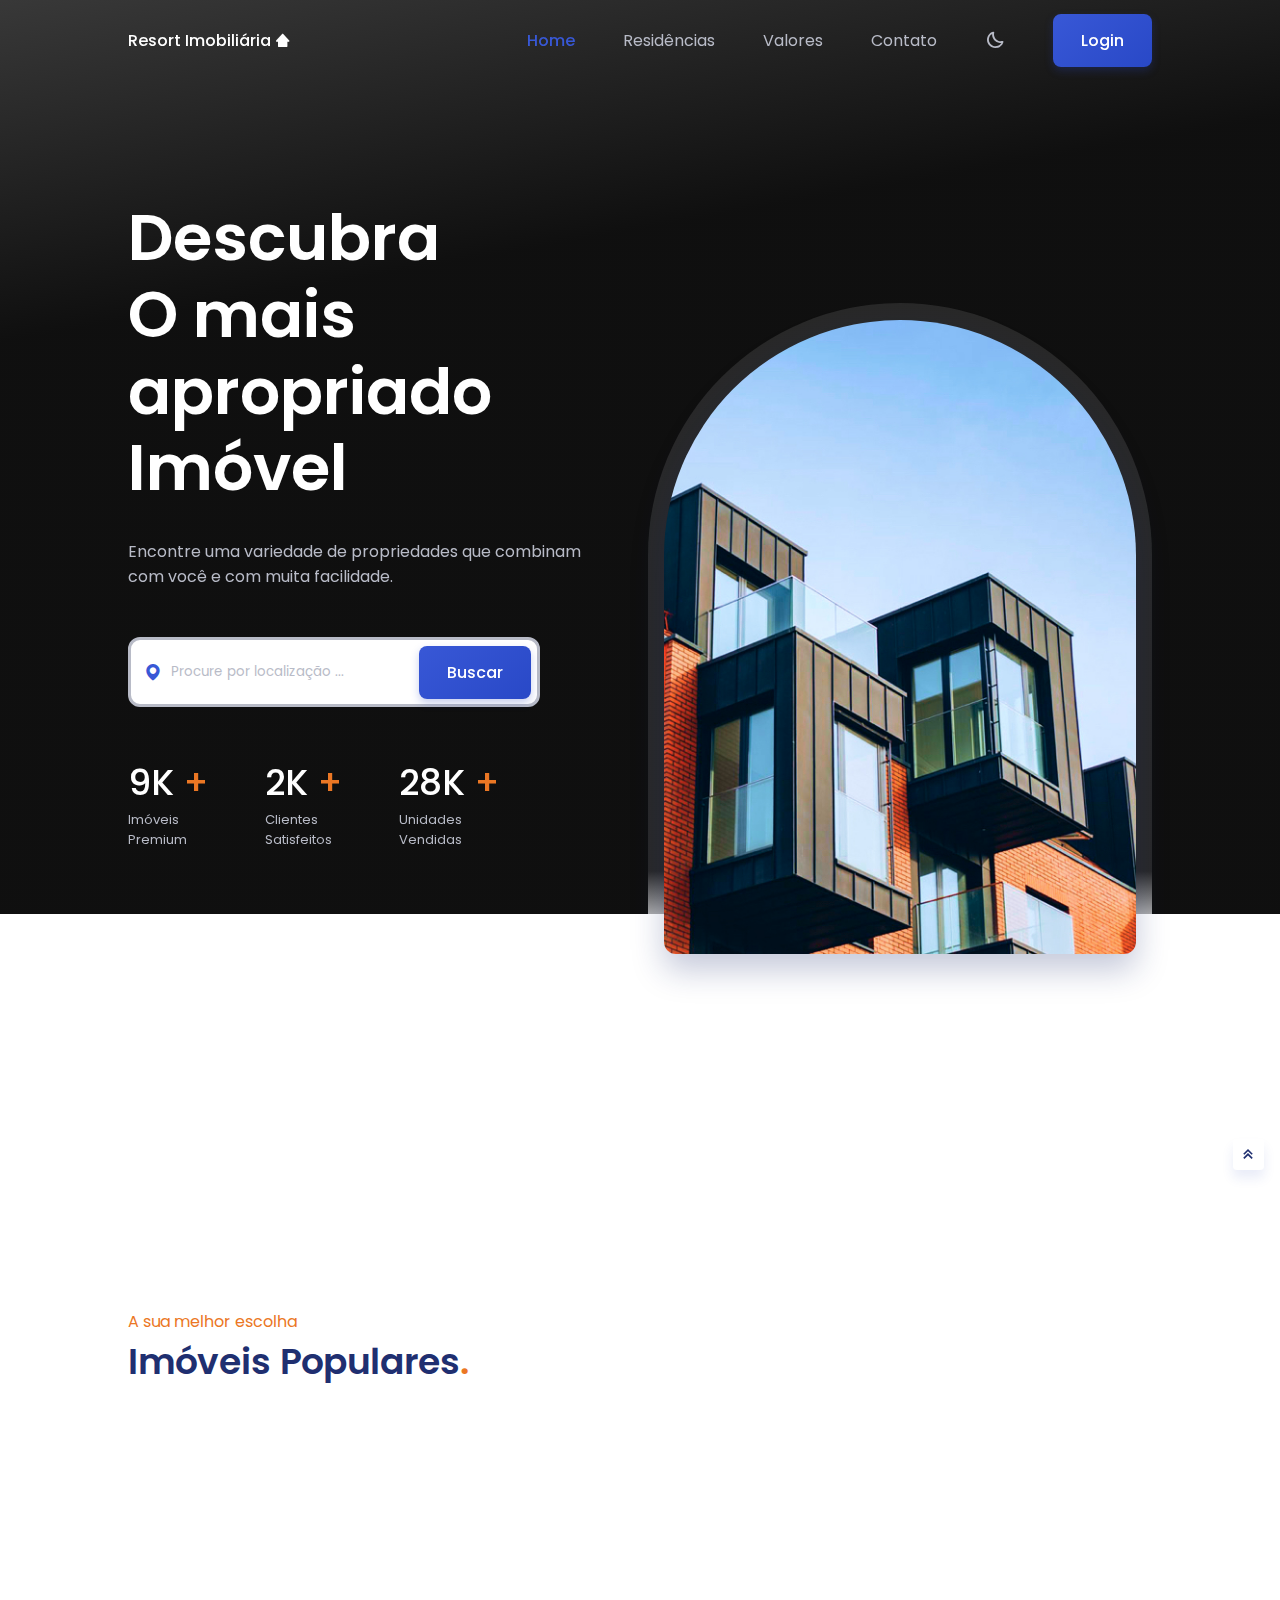
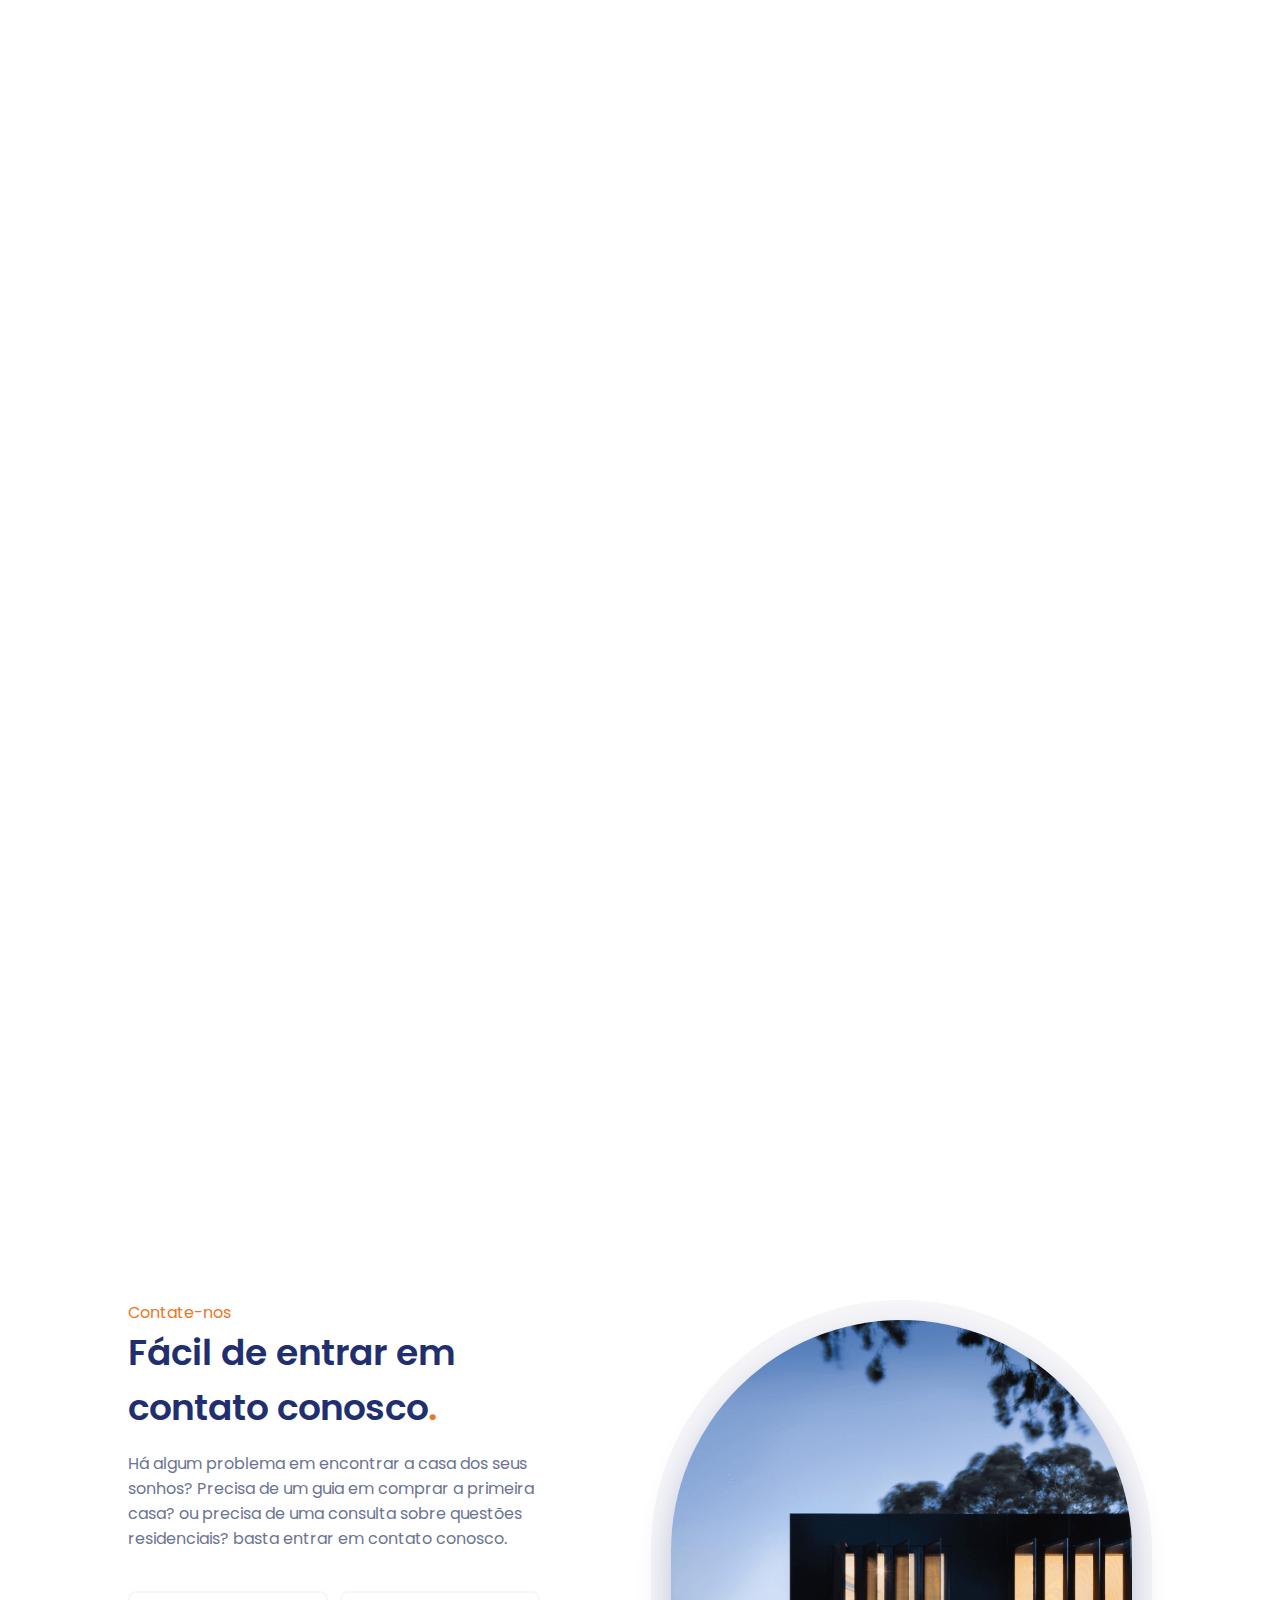
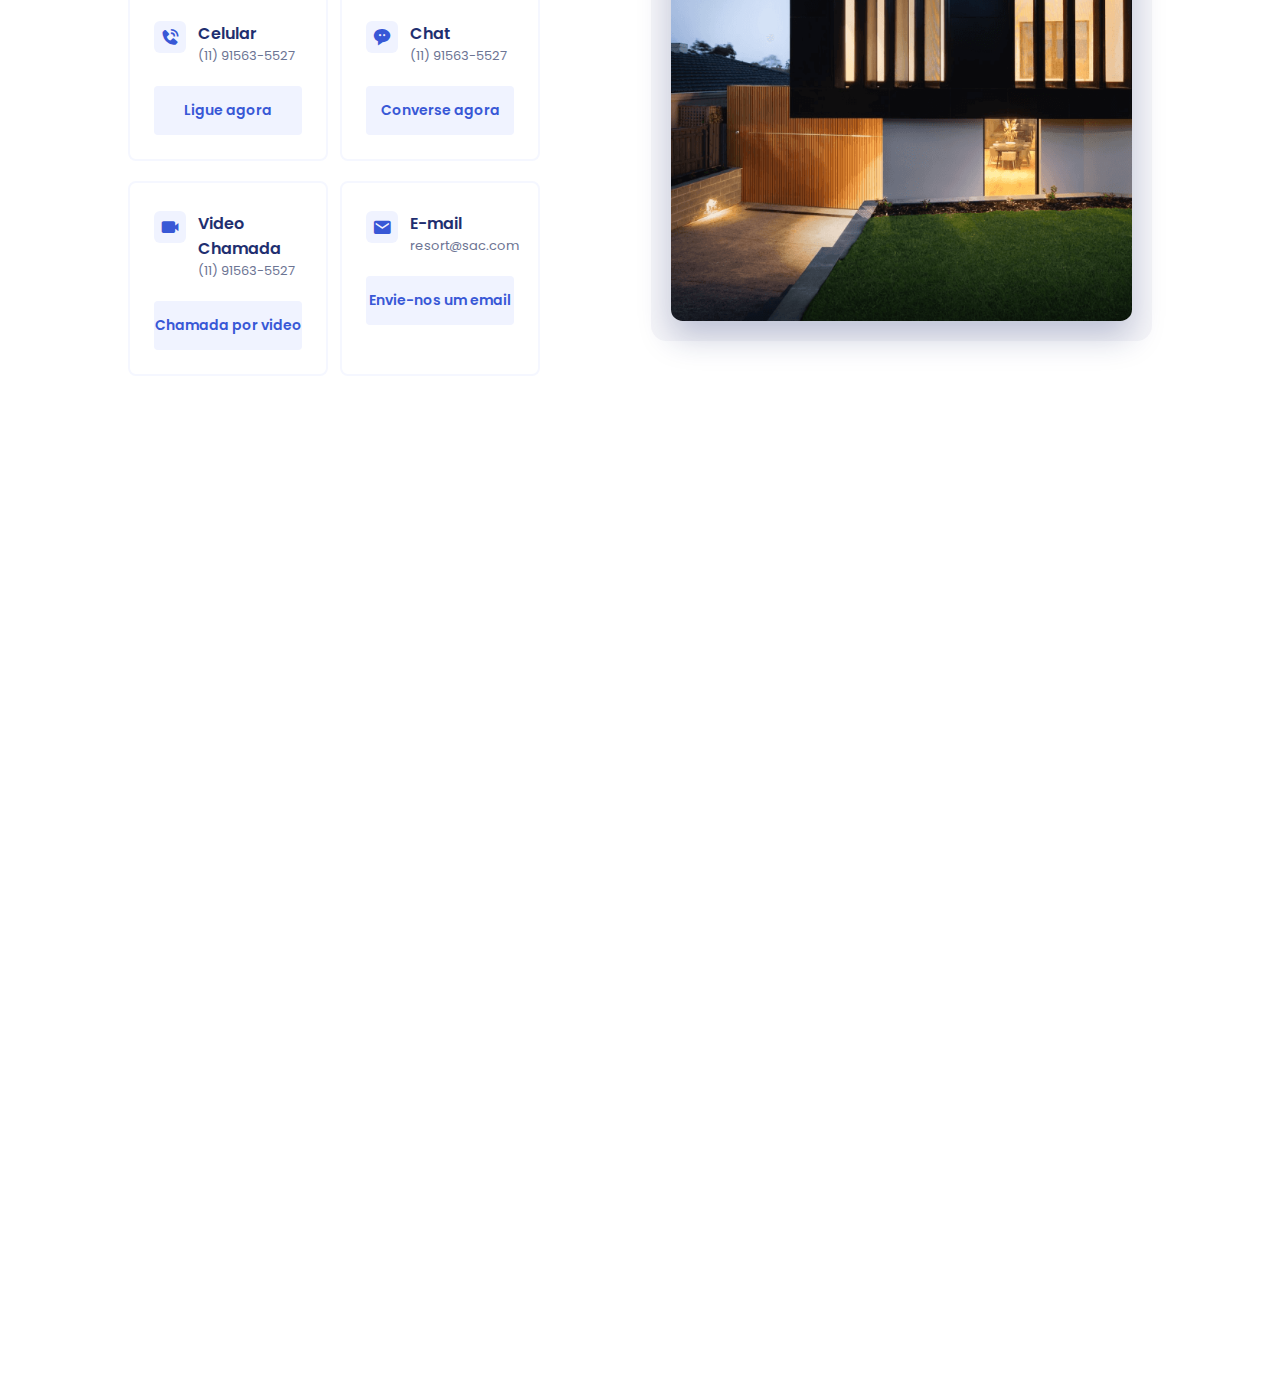
<file: Resort Imobiliária/Resort-Imobiliária-Site/index.html>
<!DOCTYPE html>
<html lang="pt-br">
  <head>
    <meta charset="UTF-8" />
    <meta name="viewport" content="width=device-width, initial-scale=1.0" />

    <!--=============== FAVICON ===============-->
    <link
      rel="shortcut icon"
      href="./imagens/favicon.png"
      type="image/x-icon"
    />

    <!--=============== BOXICONS ===============-->
    <link
      href="https://unpkg.com/boxicons@2.1.2/css/boxicons.min.css"
      rel="stylesheet"
    />

    <!--=============== SWIPER CSS ===============-->
    <link rel="stylesheet" href="./styles/swiper-bundle.min.css" />

    <!--=============== CSS ===============-->
    <link rel="stylesheet" href="styles/styles.css" />

    <title>Resort Imobiliária</title>
  </head>
  <body>
    <!--==================== HEADER ====================-->
    <header class="header" id="header">
      <nav class="nav container">
        <a href="#" class="nav__logo">
          Resort Imobiliária <i class="bx bxs-home-alt-2"></i>
        </a>

        <div class="nav__menu">
          <ul class="nav__list">
            <li class="nav__item">
              <a href="#home" class="nav__link active-link">
                <i class="bx bx-home-alt-2"></i>
                <span>Home</span>
              </a>
            </li>

            <li class="nav__item">
              <a href="#popular" class="nav__link">
                <i class="bx bx-building-house"></i>
                <span>Residências</span>
              </a>
            </li>

            <li class="nav__item">
              <a href="#value" class="nav__link">
                <i class="bx bx-award"></i>
                <span>Valores</span>
              </a>
            </li>

            <li class="nav__item">
              <a href="#contact" class="nav__link">
                <i class="bx bx-phone"></i>
                <span>Contato</span>
              </a>
            </li>
          </ul>
        </div>

        

        <!-- Theme Change Button -->
        <i class="bx bx-moon change-theme" id="theme-button"></i>
        
        <!--Importando a Tela de Login para o botão-->
        <a href="TelaLogin/TelaLogin.html" class="button nav__button"> Login </a>
      </nav>
    </header>

    <!--==================== MAIN ====================-->
    <main class="main">
      <!--==================== HOME ====================-->
      <section class="home section" id="home">
        <div class="home__container container grid">
          <div class="home__data">
            <h1 class="home__title">
              Descubra <br />
              O mais apropriado <br />
              Imóvel
            </h1>
            <p class="home__description">
              Encontre uma variedade de propriedades que combinam com você e com muita facilidade.
            </p>
            <form action="" class="home__search">
              <i class="bx bxs-map"></i>
              <input
                type="search"
                placeholder="Procure por localização ..."
                class="home__search-input"
              />
              <button class="button">Buscar</button>
            </form>

            <div class="home__value">
              <div>
                <h1 class="home__value-number">9K <span>+</span></h1>
                <span class="home__value-description">
                  Imóveis <br />
                  Premium
                </span>
              </div>
              <div>
                <h1 class="home__value-number">2K <span>+</span></h1>
                <span class="home__value-description">
                  Clientes <br />
                  Satisfeitos
                </span>
              </div>
              <div>
                <h1 class="home__value-number">28K <span>+</span></h1>
                <span class="home__value-description">
                  Unidades <br />
                  Vendidas
                </span>
              </div>
            </div>
          </div>

          <div class="home__images">
            <div class="home__orbe"></div>

            <div class="home__img">
              <img src="./imagens/home.jpg" alt="" />
            </div>
          </div>
        </div>
      </section>

      <!--==================== LOGOS ====================-->
      <section class="logos section">
        <div class="logos__container container grid">
          <div class="logos__img">
            <img src="./imagens/logo1.png" alt="" />
          </div>
          <div class="logos__img">
            <img src="./imagens/logo2.png" alt="" />
          </div>
          <div class="logos__img">
            <img src="./imagens/logo3.png" alt="" />
          </div>
          <div class="logos__img">
            <img src="./imagens/logo4.png" alt="" />
          </div>
        </div>
      </section>

      <!--==================== POPULAR ====================-->
      <section class="popular section" id="popular">
        <div class="container">
          <span class="section__subtitle">A sua melhor escolha</span>

          <h2 class="section__title">Imóveis Populares<span>.</span></h2>

          <div class="popular__container swiper">
            <div class="swiper-wrapper">
              <article class="popular__card swiper-slide">
                <img
                  src="./imagens/popular1.jpg"
                  alt=""
                  class="popular__img"
                />

                <div class="popular__data">
                  <h2 class="popular__price"><span>R$ </span>500.000,00</h2>
                  <h3 class="popular__title">Condomínio Vivaz</h3>
                  <p class="popular__description">
                    Rua Lisboa - Alphaville, Santana de Parnaíba - SP
                    #9876
                  </p>
                </div>
              </article>

              <article class="popular__card swiper-slide">
                <img
                  src="./imagens/popular2.jpg"
                  alt=""
                  class="popular__img"
                />

                <div class="popular__data">
                  <h2 class="popular__price"><span>R$ </span>500.000,00</h2>
                  <h3 class="popular__title">Condomínio Viva+</h3>
                  <p class="popular__description">
                    Rua Lisboa - Alphaville, Santana de Parnaíba - SP
                    #9876
                  </p>
                </div>
              </article>

              <article class="popular__card swiper-slide">
                <img
                  src="./imagens/popular3.jpg"
                  alt=""
                  class="popular__img"
                />

                <div class="popular__data">
                  <h2 class="popular__price"><span>R$ </span>500.000,00</h2>
                  <h3 class="popular__title">Condomínio Enter</h3>
                  <p class="popular__description">
                    Rua Lisboa - Alphaville, Santana de Parnaíba - SP
                    #9876
                  </p>
                </div>
              </article>

              <article class="popular__card swiper-slide">
                <img
                  src="./imagens/popular4.jpg"
                  alt=""
                  class="popular__img"
                />

                <div class="popular__data">
                  <h2 class="popular__price"><span>R$ </span>500.000,00</h2>
                  <h3 class="popular__title">Condomínio Click Alphaville</h3>
                  <p class="popular__description">
                    Rua Lisboa - Alphaville, Santana de Parnaíba - SP
                    #9876
                  </p>
                </div>
              </article>

              <article class="popular__card swiper-slide">
                <img
                  src="./imagens/popular5.jpg"
                  alt=""
                  class="popular__img"
                />

                <div class="popular__data">
                  <h2 class="popular__price"><span>R$ </span>500.000,00</h2>
                  <h3 class="popular__title">Condomínio My Click Alphaville</h3>
                  <p class="popular__description">
                    Rua Lisboa - Alphaville, Santana de Parnaíba - SP
                    #9876
                  </p>
                </div>
              </article>
            </div>

            <div class="swiper-button-next">
              <i class="bx bx-chevron-right"></i>
            </div>
            <div class="swiper-button-prev">
              <i class="bx bx-chevron-left"></i>
            </div>
          </div>
        </div>
      </section>

      <!--==================== VALUE ====================-->
      <section class="value section" id="value">
        <div class="value__container container grid">
          <div class="value__images">
            <div class="value__orbe"></div>

            <div class="value__img">
              <img src="./imagens/value.jpg" alt="" />
            </div>
          </div>

          <div class="value__content">
            <div class="value__data">
              <span class="section__subtitle">Nosso valor</span>
              <h2 class="section__title">Valor que oferecemos a você<span>.</span></h2>
              <p class="value__description">
                Estamos sempre prontos para ajudar, oferecendo o melhor serviço para você.
                Acreditamos que um bom lugar para morar pode tornar sua vida melhor.
              </p>
            </div>

            <div class="value__accordion">
              <div class="value__accordion-item">
                <header class="value__accordion-header">
                  <i class="bx bxs-shield-x value__accordion-icon"></i>
                  <h3 class="value__accordion-title">
                    As melhores taxas de juros do mercado
                  </h3>
                  <div class="value__accordion-arrow">
                    <i class="bx bxs-down-arrow"></i>
                  </div>
                </header>

                <div class="value__accordion-content">
                  <p class="value__accordion-description">
                    O preço que oferecemos é o melhor para você, garantimos nenhuma
                    alteração de preço em sua propriedade devido a vários custos inesperados
                    que podem acontecer.
                  </p>
                </div>
              </div>

              <div class="value__accordion-item">
                <header class="value__accordion-header">
                  <i class="bx bxs-x-square value__accordion-icon"></i>
                  <h3 class="value__accordion-title">
                    Evite preços instáveis
                  </h3>
                  <div class="value__accordion-arrow">
                    <i class="bx bxs-down-arrow"></i>
                  </div>
                </header>

                <div class="value__accordion-content">
                  <p class="value__accordion-description">
                    O preço que oferecemos é o melhor para você, garantimos nenhuma
                    alteração de preço em sua propriedade devido a vários custos inesperados
                    que podem acontecer.
                  </p>
                </div>
              </div>

              <div class="value__accordion-item">
                <header class="value__accordion-header">
                  <i class="bx bxs-bar-chart-square value__accordion-icon"></i>
                  <h3 class="value__accordion-title">
                    Melhores preços do mercado
                  </h3>
                  <div class="value__accordion-arrow">
                    <i class="bx bxs-down-arrow"></i>
                  </div>
                </header>

                <div class="value__accordion-content">
                  <p class="value__accordion-description">
                    O preço que oferecemos é o melhor para você, garantimos nenhuma
                    alteração de preço em sua propriedade devido a vários custos inesperados
                    que podem acontecer.
                  </p>
                </div>
              </div>

              <div class="value__accordion-item">
                <header class="value__accordion-header">
                  <i class="bx bxs-check-square value__accordion-icon"></i>
                  <h3 class="value__accordion-title">Segurança dos seus dados</h3>
                  <div class="value__accordion-arrow">
                    <i class="bx bxs-down-arrow"></i>
                  </div>
                </header>

                <div class="value__accordion-content">
                  <p class="value__accordion-description">
                    O preço que oferecemos é o melhor para você, garantimos nenhuma
                    alteração de preço em sua propriedade devido a vários custos inesperados
                    que podem acontecer.
                  </p>
                </div>
              </div>
            </div>
          </div>
        </div>
      </section>

      <!--==================== CONTACT ====================-->
      <section class="contact section" id="contact">
        <div class="contact__container container grid">
          <div class="contact__images">
            <div class="contact__orbe"></div>

            <div class="contact__img">
              <img src="./imagens/contact.png" alt="" />
            </div>
          </div>

          <div class="contact__content">
            <div class="contact__data">
              <span class="section__subtitle">Contate-nos</span>
              <h2 class="section__title">Fácil de entrar em contato conosco<span>.</span></h2>
              <p class="contact__description">
                Há algum problema em encontrar a casa dos seus sonhos? Precisa de um guia em
                comprar a primeira casa? ou precisa de uma consulta sobre questões residenciais?
                basta entrar em contato conosco.
              </p>
            </div>

            <div class="contact__card">
              <div class="contact__card-box">
                <div class="contact__card-info">
                  <i class="bx bxs-phone-call"></i>

                  <div>
                    <h3 class="contact__card-title">Celular</h3>
                    <p class="contact__card-description">(11) 91563-5527</p>
                  </div>
                </div>
          
                  <button class="button contact__card-button">Ligue agora</button>
              </div>

              <div class="contact__card-box">
                <div class="contact__card-info">
                  <i class="bx bxs-message-rounded-dots"></i>

                  <div>
                    <h3 class="contact__card-title">Chat</h3>
                    <p class="contact__card-description">(11) 91563-5527</p>
                  </div>
                </div>

                <button class="button contact__card-button">Converse agora</button>
              </div>

              <div class="contact__card-box">
                <div class="contact__card-info">
                  <i class="bx bxs-video"></i>

                  <div>
                    <h3 class="contact__card-title">Video Chamada</h3>
                    <p class="contact__card-description">(11) 91563-5527</p>
                  </div>
                </div>

                <button class="button contact__card-button">
                  Chamada por video
                </button>
              </div>

              <div class="contact__card-box">
                <div class="contact__card-info">
                  <i class="bx bxs-envelope"></i>

                  <div>
                    <h3 class="contact__card-title">E-mail</h3>
                    <p class="contact__card-description">resort@sac.com</p>
                  </div>
                </div>

                <button class="button contact__card-button">Envie-nos um email</button>
              </div>
            </div>
          </div>
        </div>
      </section>

      <!--==================== SUBSCRIBE ====================-->
      <section class="subscribe section">
        <div class="subscribe__container container">
          <h1 class="subscribe__title">Comece com Resort</h1>
          <p class="subscribe__description">
            Inscreva-se e encontre cotações de preços super atraentes nossas, encontre a sua
            residência em breve
          </p>
          <a href="FormularioVenda/venda.html" class="button subscribe__button"> Começar </a>
        </div>
      </section>
    </main>

    <!--==================== FOOTER ====================-->
    <footer class="footer section">
      <div class="footer__container container grid">
        <div>
          <a href="#" class="footer__logo">
            Resort <i class="bx bxs-home-alt-2"></i>
          </a>
          <p class="footer__description">
            Nossa visão é fazer com que todas as pessoas <br />
            encontrem o melhor lugar para viver.
          </p>
        </div>

        <div class="footer__content">
          <div>
            <h3 class="footer__title">Sobre</h3>

            <ul class="footer__links">
              <li>
                <a href="#" class="footer__link">Sobre nós</a>
              </li>
              <li>
                <a href="#" class="footer__link">Características</a>
              </li>
              <li>
                <a href="#" class="footer__link">Notícias e blogs</a>
              </li>
            </ul>
          </div>

          <div>
            <h3 class="footer__title">Empresa</h3>

            <ul class="footer__links">
              <li>
                <a href="#" class="footer__link">Como trabalhamos?</a>
              </li>
              <li>
                <a href="#" class="footer__link">Capital</a>
              </li>
              <li>
                <a href="#" class="footer__link">Segurança</a>
              </li>
            </ul>
          </div>

          <div>
            <h3 class="footer__title">Support</h3>

            <ul class="footer__links">
              <li>
                <a href="#" class="footer__link">FAQs</a>
              </li>
              <li>
                <a href="#" class="footer__link">Suporte</a>
              </li>
              <li>
                <a href="#" class="footer__link">Contate-nos</a>
              </li>
            </ul>
          </div>

          <div>
            <h3 class="footer__title">Siga-nos</h3>

            <ul class="footer__social">
              <a href="https://api.whatsapp.com/send?phone=5511915635527" class="footer__social-link">
                <i class="bx bxl-facebook-circle"></i>
              </a>
              <a href="https://www.instagram.com/" class="footer__social-link">
                <i class="bx bxl-instagram-alt"></i>
              </a>
              <a href="https://www.pinterest.com/" class="footer__social-link">
                <i class="bx bxl-pinterest"></i>
              </a>
            </ul>
          </div>
        </div>
      </div>

      <div class="footer__info container">
        <span class="footer__copy">
          &#169; Natanael Silva e Danilo Vitorino Pessoa. Todos os direitos reservados
        </span>

        <div class="footer__privacy">
          <a href="#">Termos e Acordos</a>
          <a href="#">Política de Privacidade</a>
        </div>
      </div>
    </footer>

    <!--========== SCROLL UP ==========-->
    <a href="#" class="scrollup" id="scroll-up">
      <i class="bx bx-chevrons-up"></i>
    </a>

    <!--=============== SCROLLREVEAL ===============-->
    <script src="./js/navegação.js"></script>
    <!--=============== SWIPER JS ===============-->
    <script src="./js/swiper-bundle.min.js"></script>

    <!--=============== MAIN JS ===============-->
    <script src="js/index.js"></script>
  </body>
</html>
</file>
<file: Resort Imobiliária/Resort-Imobiliária-Site/styles/styles.css>
/*=============== GOOGLE FONTS ===============*/
@import url("https://fonts.googleapis.com/css2?family=Poppins:wght@400;500;600&display=swap");

/*=============== VARIABLES CSS ===============*/
:root {
  --header-height: 3.5rem;

  /*========== CORES ==========*/
  --first-color: hsl(228, 66%, 53%);
  --first-color-alt: #2948c7;
  --first-color-light: hsl(228, 62%, 59%);
  --first-color-lighten: hsl(228, 100%, 97%);
  --second-color: hsl(25, 83%, 53%);
  --title-color: #1f2f70;
  --text-color: hsl(228, 15%, 50%);
  --text-color-light: hsl(228, 12%, 75%);
  --border-color: hsl(228, 99%, 98%);
  --body-color: #fff;
  --container-color: #fff;

  /*========== Fonte e Tipo ==========*/
  --body-font: "Poppins", sans-serif;
  --biggest-font-size: 2.25rem;
  --h1-font-size: 1.5rem;
  --h2-font-size: 1.25rem;
  --h3-font-size: 1rem;
  --normal-font-size: 0.938rem;
  --small-font-size: 0.813rem;
  --smaller-font-size: 0.75rem;

  /*========== Tamamho Fonte ==========*/
  --font-medium: 500;
  --font-semi-bold: 600;

  /*========== z index ==========*/
  --z-tooltip: 10;
  --z-fixed: 100;
}

/* Responsive typography */
@media screen and (min-width: 1024px) {
  :root {
    --biggest-font-size: 4rem;
    --h1-font-size: 2.25rem;
    --h2-font-size: 1.5rem;
    --h3-font-size: 1.25rem;
    --normal-font-size: 1rem;
    --small-font-size: 0.875rem;
    --smaller-font-size: 0.813rem;
  }
}

/*=============== BASE ===============*/
* {
  box-sizing: border-box;
  padding: 0;
  margin: 0;
}

html {
  scroll-behavior: smooth;
}

body {
  font-family: var(--body-font);
  font-size: var(--normal-font-size);
  background-color: var(--body-color);
  color: var(--text-color);
  transition: 0.3s;
}

h1,
h2,
h3 {
  color: var(--title-color);
  font-weight: var(--font-semi-bold);
}

ul {
  list-style: none;
}

a {
  text-decoration: none;
}

img {
  max-width: 100%;
  height: auto;
}

input,
button {
  font-family: var(--body-font);
  outline: none;
  border: none;
}

/*=============== TEMA ===============*/
.change-theme {
  font-size: 1.25rem;
  color: #fff;
  cursor: pointer;
  transition: 0.3s;
}

.change-theme:hover {
  color: var(--first-color);
}

/*========== Variables Dark theme ==========*/
body.dark-theme {
  --first-color: hsl(228, 66%, 62%);
  --second-color: hsl(25, 57%, 54%);
  --title-color: hsl(228, 8%, 95%);
  --text-color: hsl(228, 8%, 70%);
  --border-color: hsl(228, 16%, 14%);
  --body-color: #121317;
  --container-color: hsl(228, 16%, 12%);
}


.dark-theme .home__search,
.dark-theme .swiper-button-next,
.dark-theme .swiper-button-prev {
  border: 3px solid var(--border-color);
}

.dark-theme .nav__menu,
.dark-theme .home__img,
.dark-theme .popular__card:hover,
.dark-theme .value__img,
.dark-theme .accordion-open,
.dark-theme .accordion-open .value__accordion-icon,
.dark-theme .acccordion-open .value__accordion-arrow,
.dark-theme .contact__img,
.dark-theme .contact__card-box:hover,
.dark-theme .contact__card-button:hover,
.dark-theme .scrollup {
  box-shadow: none;
}

.dark-theme .value__orbe,
.dark-theme .value__accordion-icon,
.dark-theme .value__accordion-arrow,
.dark-theme .contact__orbe,
.dark-theme .contact__card i,
.dark-theme .contact__card-button,
.dark-theme .subscribe__container {
  background-color: var(--container-color);
}

.dark-theme .subscribe__container {
  border: 6px solid var(--border-color);
}

.dark-theme .subscribe__description {
  color: var(--text-color);
}

.dark-theme::-webkit-scrollbar {
  background-color: hsl(228, 4%, 15%);
}

.dark-theme::-webkit-scrollbar-thumb {
  background-color: hsl(228, 4%, 25%);
}

.dark-theme::-webkit-scrollbar-thumb:hover {
  background-color: hsl(228, 4%, 35%);
}

/*=============== REUSABLE CSS CLASSES ===============*/
.container {
  max-width: 1024px;
  margin-left: 1.5rem;
  margin-right: 1.5rem;
}

.grid {
  display: grid;
}

.section {
  padding: 4.5rem 0 2rem;
}

.section__title {
  font-size: var(--h2-font-size);
  margin-bottom: 1rem;
}

.section__title span {
  color: var(--second-color);
}

.section__subtitle {
  display: block;
  font-size: var(--small-font-size);
  color: var(--second-color);
}

.main {
  overflow: hidden; /* For the animations ScrollReveal*/
}

/*=============== HEADER & NAV ===============*/
.header {
  position: fixed;
  top: 0;
  left: 0;
  width: 100%;
  background-color: transparent;
  z-index: var(--z-fixed);
  transition: 0.4s;
}

.nav {
  height: var(--header-height);
  display: flex;
  justify-content: space-between;
  align-items: center;
}

.nav__logo {
  color: #fff;
  display: inline-flex;
  align-items: center;
  column-gap: 0.25rem;
  font-weight: var(--font-medium);
  transition: 0.3s;
}

.nav__logo i {
  font-size: 1rem;
}

.nav__logo:hover {
  color: var(--first-color);
}

@media screen and (max-width: 1023px) {
  .nav__menu {
    position: fixed;
    bottom: 2rem;
    background-color: var(--container-color);
    box-shadow: 0 8px 24px hsla(228, 66%, 45%, 0.15);
    width: 90%;
    left: 0;
    right: 0;
    margin: 0 auto;
    padding: 1.3rem 3rem;
    border-radius: 1.25rem;
    transition: 0.4s;
  }

  .nav__list {
    display: flex;
    justify-content: space-between;
    align-items: center;
  }

  .nav__link {
    color: var(--text-color);
    display: flex;
    padding: 0.5rem;
    border-radius: 50%;
  }

  .nav__link i {
    font-size: 1.2rem;
  }

  .nav__link span {
    display: none;
  }
}

/* Change background header */
.scroll-header {
  background-color: var(--body-color);
  box-shadow: 0 1px 4px hsla(228, 4%, 15%, 0.1);
}

.scroll-header .nav__logo {
  color: var(--first-color);
}

.scroll-header .change-theme {
  color: var(--title-color);
}

/* Active link */
.active-link {
  background: linear-gradient(101deg, hsl(228, 66%, 53%), hsl(228, 66%, 47%));
  color: #fff;
  box-shadow: 0 4px 8px hsla(228, 66%, 45%, 0.25);
}

/*=============== HOME ===============*/
.home {
  background: linear-gradient(170deg, hsl(0, 0%, 22%) 0%, hsl(0, 0%, 6%) 30%);
  padding-bottom: 0;
}

.home__container {
  padding-top: 4rem;
  row-gap: 3.5rem;
}

.home__title,
.home__value-number {
  color: #fff;
}

.home__title {
  font-size: var(--biggest-font-size);
  line-height: 120%;
  margin-bottom: 1.25rem;
}

.home__description {
  color: var(--text-color-light);
  margin-bottom: 2rem;
}

.home__search {
  background-color: var(--body-color);
  padding: 0.35rem 0.35rem 0.35rem 0.75rem;
  display: flex;
  align-items: center;
  border-radius: 0.75rem;
  border: 3px solid var(--text-color-light);
  margin-bottom: 2rem;
}

.home__search i {
  font-size: 1.25rem;
  color: var(--first-color);
}

.home__search-input {
  width: 90%;
  background-color: var(--body-color);
  color: var(--text-color);
  margin: 0 0.5rem;
}

.home__search-input::placeholder {
  color: var(--text-color-light);
}

.home__value {
  display: flex;
  column-gap: 2.5rem;
}

.home__value-number {
  font-size: var(--h1-font-size);
  font-weight: var(--font-medium);
}

.home__value-number span {
  color: var(--second-color);
}

.home__value-description {
  display: flex;
  color: var(--text-color-light);
  font-size: var(--smaller-font-size);
}

.home__images {
  position: relative;
  display: flex;
  justify-content: center;
}

.home__orbe {
  width: 265px;
  height: 284px;
  background: linear-gradient(
    180deg,
    hsl(0, 0%, 16%) 93%,
    hsl(0, 0%, 67%) 100%
  );
  border-radius: 135px 135px 0 0;
}

.home__img {
  position: absolute;
  width: 250px;
  height: 300px;
  overflow: hidden;
  border-radius: 125px 125px 12px 12px;
  display: inline-flex;
  align-items: flex-end;
  bottom: -1.5rem;
  box-shadow: 0 16px 32px hsl(228, 66%, 25%, 0.25);
}
/*=============== BUTTON ===============*/
.button {
  display: inline-block;
  background: linear-gradient(140deg, hsl(228, 66%, 53%), hsl(228, 66%, 47%));
  color: #fff;
  padding: 14px 28px;
  border-radius: 0.5rem;
  font-size: var(--normal-font-size);
  font-weight: var(--font-medium);
  box-shadow: 0 4px 8px hsla(228, 66%, 45%, 0.25);
  transition: 0.3s;
  cursor: pointer;
}

.button:hover {
  box-shadow: 0 4px 12px hsla(228, 66%, 45%, 0.25);
}

.nav__button {
  display: none;
}
/*=============== LOGOS ===============*/
.logos__container {
  padding-top: 2rem;
  grid-template-columns: repeat(2, 1fr);
  gap: 3rem 2rem;
  justify-items: center;
}

.logos__img img {
  height: 60px;
  opacity: 0.2;
  transition: 0.3s;
}

.logos__img img:hover {
  opacity: 0.6;
}
/*=============== POPULAR ===============*/
.popular__container {
  padding: 1rem 0 5rem;
}

.popular__card {
  width: 290px;
  background-color: var(--container-color);
  padding: 0.5rem 0.5rem 1.5rem;
  border-radius: 1rem;
  margin: 0 auto;
  transition: 0.4s;
}

.popular__img {
  border-radius: 1rem;
  margin-bottom: 1rem;
}

.popular__data {
  padding: 0 1rem 0 0.5rem;
}

.popular__price {
  font-size: var(--h2-font-size);
  color: var(--text-color);
  margin-bottom: 0.25rem;
}

.popular__price span {
  color: var(--second-color);
}

.popular__title {
  font-size: var(--h3-font-size);
  margin-bottom: 0.75rem;
}
.popular__description {
  font-size: var(--small-font-size);
}

.popular__card:hover {
  box-shadow: 0 12px 16px hsla(228, 66%, 45%, 0.1);
}

/* Swiper class */
.swiper-button-prev::after,
.swiper-button-next::after {
  content: "";
}

.swiper-button-next,
.swiper-button-prev {
  top: initial;
  bottom: 0;
  width: initial;
  height: initial;
  background-color: var(--container-color);
  border: 2px solid var(--text-color-light);
  padding: 6px;
  border-radius: 0.5rem;
  font-size: 1.5rem;
  color: var(--first-color);
}

.swiper-button-prev {
  left: calc(50% - 3rem);
}

.swiper-button-next {
  right: calc(50% - 3rem);
}

/*=============== VALUE ===============*/
.value__container {
  row-gap: 3rem;
}

.value__images {
  position: relative;
  display: flex;
  justify-content: center;
}

.value__orbe {
  width: 266px;
  height: 316px;
  background-color: hsl(228, 24%, 97%);
  border-radius: 135px 135px 16px 16px;
}

.value__img {
  position: absolute;
  width: 250px;
  height: 300px;
  overflow: hidden;
  border-radius: 125px 125px 12px 12px;
  inset: 0;
  margin: auto;
  box-shadow: 0 16px 32px hsla(228, 66%, 25%, 0.25);
}

.value__description {
  font-size: var(--small-font-size);
  margin-bottom: 2rem;
}

.value__accordion {
  display: grid;
  row-gap: 1.5rem;
}

.value__accordion-item {
  background-color: var(--body-color);
  border: 2px solid var(--border-color);
  border-radius: 0.5rem;
  padding: 1rem 0.75rem;
}

.value__accordion-header {
  display: flex;
  align-items: center;
  cursor: pointer;
}

.value__accordion-icon {
  background-color: var(--first-color-lighten);
  padding: 5px;
  border-radius: 0.25rem;
  font-size: 18px;
  color: var(--first-color);
  margin-right: 0.75rem;
  transition: 0.3s;
}

.value__accordion-title {
  font-size: var(--small-font-size);
}

.value__accordion-arrow {
  display: inline-flex;
  background-color: var(--first-color-lighten);
  padding: 0.25rem;
  color: var(--first-color);
  border-radius: 2px;
  font-size: 10px;
  margin-left: auto;
}

.value__accordion-arrow i {
  transition: 0.4s;
}

.value__accordion-description {
  font-size: var(--smaller-font-size);
  padding: 1.25rem 2.5rem 0 2.75rem;
}

.value__accordion-content {
  overflow: hidden;
  height: 0;
  transition: all 0.25s ease;
}

/*Rotate icon and add shadows*/
.accordion-open {
  box-shadow: 0 12px 32px hsla(228, 66%, 45%, 0.1);
}

.accordion-open .value__accordion-icon {
  box-shadow: 0 4px 4px hsla(228, 66%, 45%, 0.1);
}

.accordion-open .value__accordion-arrow {
  box-shadow: 0 4px 4px hsla(228, 66%, 45%, 0.1);
}

.accordion-open .value__accordion-arrow i {
  transform: rotate(-180deg);
}

/*=============== CONTACT ===============*/
.contact__container {
  row-gap: 2rem;
}

.contact__images {
  position: relative;
  display: flex;
  justify-content: center;
}

.contact__orbe {
  width: 266px;
  height: 316px;
  background-color: hsl(228, 24%, 97%);
  border-radius: 135px 135px 16px 16px;
}

.contact__img {
  position: absolute;
  width: 250px;
  height: 300px;
  overflow: hidden;
  border-radius: 125px 125px 12px 12px;
  inset: 0;
  margin: auto;
  box-shadow: 0 16px 32px hsla(228, 66%, 25%, 0.25);
}

.contact__description {
  font-size: var(--small-font-size);
  margin-bottom: 2.5rem;
}

.contact__card {
  display: grid;
  grid-template-columns: repeat(2, 1fr);
  gap: 1.25rem 0.75rem;
}

.contact__card-box {
  background-color: var(--body-color);
  border: 2px solid var(--border-color);
  padding: 1.25rem 0.75rem;
  border-radius: 0.5rem;
  transition: 0.3s;
}

.contact__card-info {
  display: flex;
  align-items: flex-start;
  column-gap: 0.75rem;
  margin-bottom: 1.25rem;
}

.contact__card i {
  padding: 6px;
  background-color: var(--first-color-lighten);
  border-radius: 6px;
  font-size: 1.25rem;
  color: var(--first-color);
}

.contact__card-title {
  font-size: var(--normal-font-size);
}

.contact__card-description {
  font-size: var(--smaller-font-size);
}

.contact__card-button {
  font-size: var(--small-font-size);
  padding: 14px 0;
  width: 100%;
  border-radius: 0.25rem;
  background: var(--first-color-lighten);
  color: var(--first-color);
  font-weight: var(--font-semi-bold);
  box-shadow: none;
}

.contact__card-button:hover {
  background-color: var(--first-color);
  color: #fff;
}

.contact__card-box:hover {
  box-shadow: 0 8px 24px hsla(228, 66%, 45%, 0.1);
}
/*=============== SUBSCRIBE ===============*/
.subscribe {
  padding: 2.5rem 0;
}

.subscribe__container {
  background-color: var(--first-color);
  padding: 3rem 2rem;
  border-radius: 1.25rem;
  border: 6px solid var(--first-color-light);
  text-align: center;
}

.subscribe__title {
  font-size: var(--h2-font-size);
  color: #fff;
  margin-bottom: 1rem;
}

.subscribe__description {
  color: hsl(228, 90%, 92%);
  font-size: var(--small-font-size);
  margin-bottom: 2rem;
}

.subscribe__button {
  border: 2px solid #fff;
  background: var(--first-color-light);
  font-size: var(--small-font-size);
}

.subscribe__button:hover {
  background-color: var(--first-color);
}
/*=============== FOOTER ===============*/
.footer__container {
  row-gap: 2.5rem;
}

.footer__logo {
  color: var(--first-color);
  font-size: var(--h3-font-size);
  font-weight: var(--font-semi-bold);
  display: inline-flex;
  align-items: center;
  column-gap: 0.25rem;
  margin-bottom: 0.75rem;
}

.footer__logo i {
  font-size: 1.25rem;
}

.footer__description,
.footer__link {
  font-size: var(--small-font-size);
  font-weight: var(--font-medium);
}

.footer__content,
.footer__links {
  display: grid;
}

.footer__content {
  grid-template-columns: repeat(2, max-content);
  gap: 2.5rem 4rem;
}

.footer__title {
  font-size: var(--h3-font-size);
  margin-bottom: 1rem;
}

.footer__links {
  row-gap: 0.5rem;
}

.footer__link {
  color: var(--text-color);
}

.footer__link:hover {
  color: var(--title-color);
}

.footer__social {
  display: flex;
  column-gap: 1rem;
}

.footer__social-link {
  font-size: 1.25rem;
  color: var(--text-color);
  transition: 0.3s;
}

.footer__social-link:hover {
  color: var(--title-color);
}

.footer__info,
.footer__privacy {
  display: flex;
}

.footer__info {
  padding-bottom: 6rem;
  margin-top: 5.5rem;
  flex-direction: column;
  text-align: center;
  row-gap: 1.5rem;
}

.footer__copy,
.footer__privacy a {
  font-size: var(--small-font-size);
  font-weight: var(--font-medium);
  color: var(--text-color);
}

.footer__privacy {
  justify-content: center;
  column-gap: 1.25rem;
}
/*=============== SCROLL BAR ===============*/
::-webkit-scrollbar {
  width: 0.6rem;
  border-radius: 0.5rem;
  background-color: hsl(228, 8%, 76%);
}

::-webkit-scrollbar-thumb {
  background-color: hsl(228, 8%, 64%);
  border-radius: 0.5rem;
}
/*=============== SCROLL UP ===============*/
.scrollup {
  position: fixed;
  right: 1rem;
  bottom: -30%;
  background-color: var(--container-color);
  box-shadow: 0 8px 12px hsla(228, 66%, 45%, 0.1);
  display: inline-flex;
  padding: 0.35rem;
  border-radius: 0.25rem;
  color: var(--title-color);
  font-size: 1.25rem;
  z-index: var(--z-tooltip);
  transition: 0.3s;
}

.scrollup:hover {
  transform: translateY(-0.25rem);
  color: var(--first-color);
}
/* Show Scroll Up*/
.show-scroll {
  bottom: 8rem;
}
/*=============== BREAKPOINTS ===============*/
/* Small devices */
@media screen and (max-width: 350px) {
  .container {
    margin-left: 1rem;
    margin-right: 1rem;
  }

  .section {
    padding: 2.5rem 0 1rem;
  }

  .home {
    padding-bottom: 0;
  }

  .contact__card {
    grid-template-columns: repeat(1, 180px);
    justify-content: center;
  }
}

@media screen and (max-width: 320px) {
  .nav__menu {
    padding: 1.3rem 1.5rem;
  }

  .home__value {
    column-gap: 1rem;
  }

  .home__img {
    width: 220px;
    height: 280px;
  }

  .home__orbe {
    width: 240px;
    height: 264px;
  }

  .logos__container {
    gap: 2rem 1rem;
  }

  .popular__card {
    width: 230px;
    padding: 0.5rem 0.5rem 0.75rem;
  }

  .value__img,
  .contact__img {
    width: 220px;
    height: 260px;
  }

  .value__orbe,
  .contact__orbe {
    width: 236px;
    height: 280px;
  }

  .subscribe__container {
    padding: 2rem 1rem;
  }

  .footer__content {
    gap: 2.5rem;
  }
}

/* Medium devices */
@media screen and (min-width: 576px) {
  .nav__menu {
    width: 342px;
  }

  .home__search {
    width: 412px;
  }

  .contact__card {
    grid-template-columns: repeat(2, 192px);
    justify-content: center;
  }

  .footer__content {
    grid-template-columns: repeat(3, max-content);
  }
}

@media screen and (min-width: 767px) {
  .home__container {
    grid-template-columns: repeat(2, 1fr);
    padding-top: 2rem;
  }

  .home__orbe {
    align-self: flex-end;
  }

  .home__data {
    padding-bottom: 2rem;
  }

  .logos__container {
    grid-template-columns: repeat(4, max-content);
    justify-content: center;
  }

  .value__container,
  .contact__container {
    grid-template-columns: repeat(2, 1fr);
    align-items: center;
  }

  .contact__images {
    order: 1;
  }

  .contact__card {
    justify-content: initial;
  }

  .subscribe__container {
    padding: 3rem 13rem;
  }

  .footer__container {
    grid-template-columns: repeat(2, max-content);
    justify-content: space-between;
  }
}

/* Large devices */
@media screen and (min-width: 1023px) {
  .section {
    padding: 7.5rem 0 1rem;
  }

  .section__title {
    font-size: 2.25rem;
  }

  .section__subtitle {
    font-size: var(--normal-font-size);
  }

  .nav {
    height: calc(var(--header-height) + 1.5rem);
  }

  .nav__menu {
    width: initial;
    margin-left: auto;
  }

  .nav__list {
    display: flex;
    column-gap: 3rem;
  }

  .nav__link {
    color: var(--text-color-light);
  }

  .nav__link i {
    display: none;
  }

  .nav__button {
    display: inline-block;
  }

  .active-link {
    background: none;
    box-shadow: none;
    color: var(--first-color);
    font-weight: var(--font-medium);
  }

  .change-theme {
    margin: 0 3rem;
    color: var(--text-color-light);
  }

  .scroll-header .nav__link,
  .scroll-header .change-theme {
    color: var(--text-color);
  }

  .scroll-header .active-link {
    color: var(--first-color);
  }

  .home {
    padding-bottom: 0;
  }

  .home__container {
    padding-top: 5rem;
    column-gap: 2rem;
  }

  .home__data {
    padding-bottom: 4rem;
  }

  .home__title {
    margin-bottom: 2rem;
  }

  .home__description,
  .home__search {
    margin-bottom: 3rem;
  }

  .home__value {
    column-gap: 3.5rem;
  }

  .home__orbe {
    width: 504px;
    height: 611px;
    border-radius: 256px 256px 0 0;
  }

  .home__img {
    width: 472px;
    height: 634px;
    border-radius: 236px 236px 12px 12px;
    bottom: -2.5rem;
  }

  .logos__img img {
    height: 100px;
  }

  .popular__container {
    padding-top: 3rem;
  }

  .popular__card {
    width: 320px;
    padding: 0.75rem 0.75rem 2rem;
  }

  .popular__data {
    padding: 0 0.25rem 0 0.75rem;
  }

  .value__container,
  .contact__container {
    align-items: flex-start;
    column-gap: 5rem;
  }

  .value__orbe,
  .contact__orbe {
    width: 501px;
    height: 641px;
    border-radius: 258px 258px 16px 16px;
  }

  .value__img,
  .contact__img {
    width: 461px;
    height: 601px;
    border-radius: 238px 238px 12px 12px;
  }

  .value__img img,
  .contact__img img {
    max-width: initial;
    width: 490px;
  }

  .value__description,
  .contact__description {
    font-size: var(--normal-font-size);
    margin-bottom: 2.5rem;
  }

  .value__accordion-title {
    font-size: var(--normal-font-size);
  }

  .value__accordion-item {
    padding: 1.25rem 1.25rem 1.25rem 1rem;
  }

  .value__accordion-description {
    padding-bottom: 1rem;
    font-size: var(--small-font-size);
  }

  .contact__card {
    grid-template-columns: repeat(2, 200px);
  }

  .contact__card-box {
    padding: 28px 1.5rem 1.5rem;
  }

  .subscribe__container {
    padding: 4rem 10rem 4.5rem;
    border-radius: 2rem;
    border: 12px solid var(--first-color-light);
  }

  .subscribe__title {
    font-size: 2.5rem;
    margin-bottom: 1.5rem;
  }

  .subscribe__description {
    font-size: var(--normal-font-size);
    padding: 0 8rem;
  }

  .subscribe__button {
    font-size: var(--normal-font-size);
  }

  .footer__content {
    grid-template-columns: repeat(4, max-content);
  }

  .footer__title {
    margin-bottom: 1.5rem;
  }

  .footer__links {
    row-gap: 1.5rem;
  }

  .footer__info {
    flex-direction: row;
    justify-content: space-between;
    padding-bottom: 2rem;
  }

  .show-scroll {
    bottom: 3rem;
    right: 3rem;
  }
}

@media screen and (min-width: 1040px) {
  .container {
    margin-left: auto;
    margin-right: auto;
  }

  .home__container {
    column-gap: 4rem;
  }
}

/* 2K & 4K resolutions */
@media screen and (min-width: 2048px) {
  body {
    zoom: 1.3;
  }
}

@media screen and (min-width: 3840px) {
  body {
    zoom: 2;
  }
}
</file>
